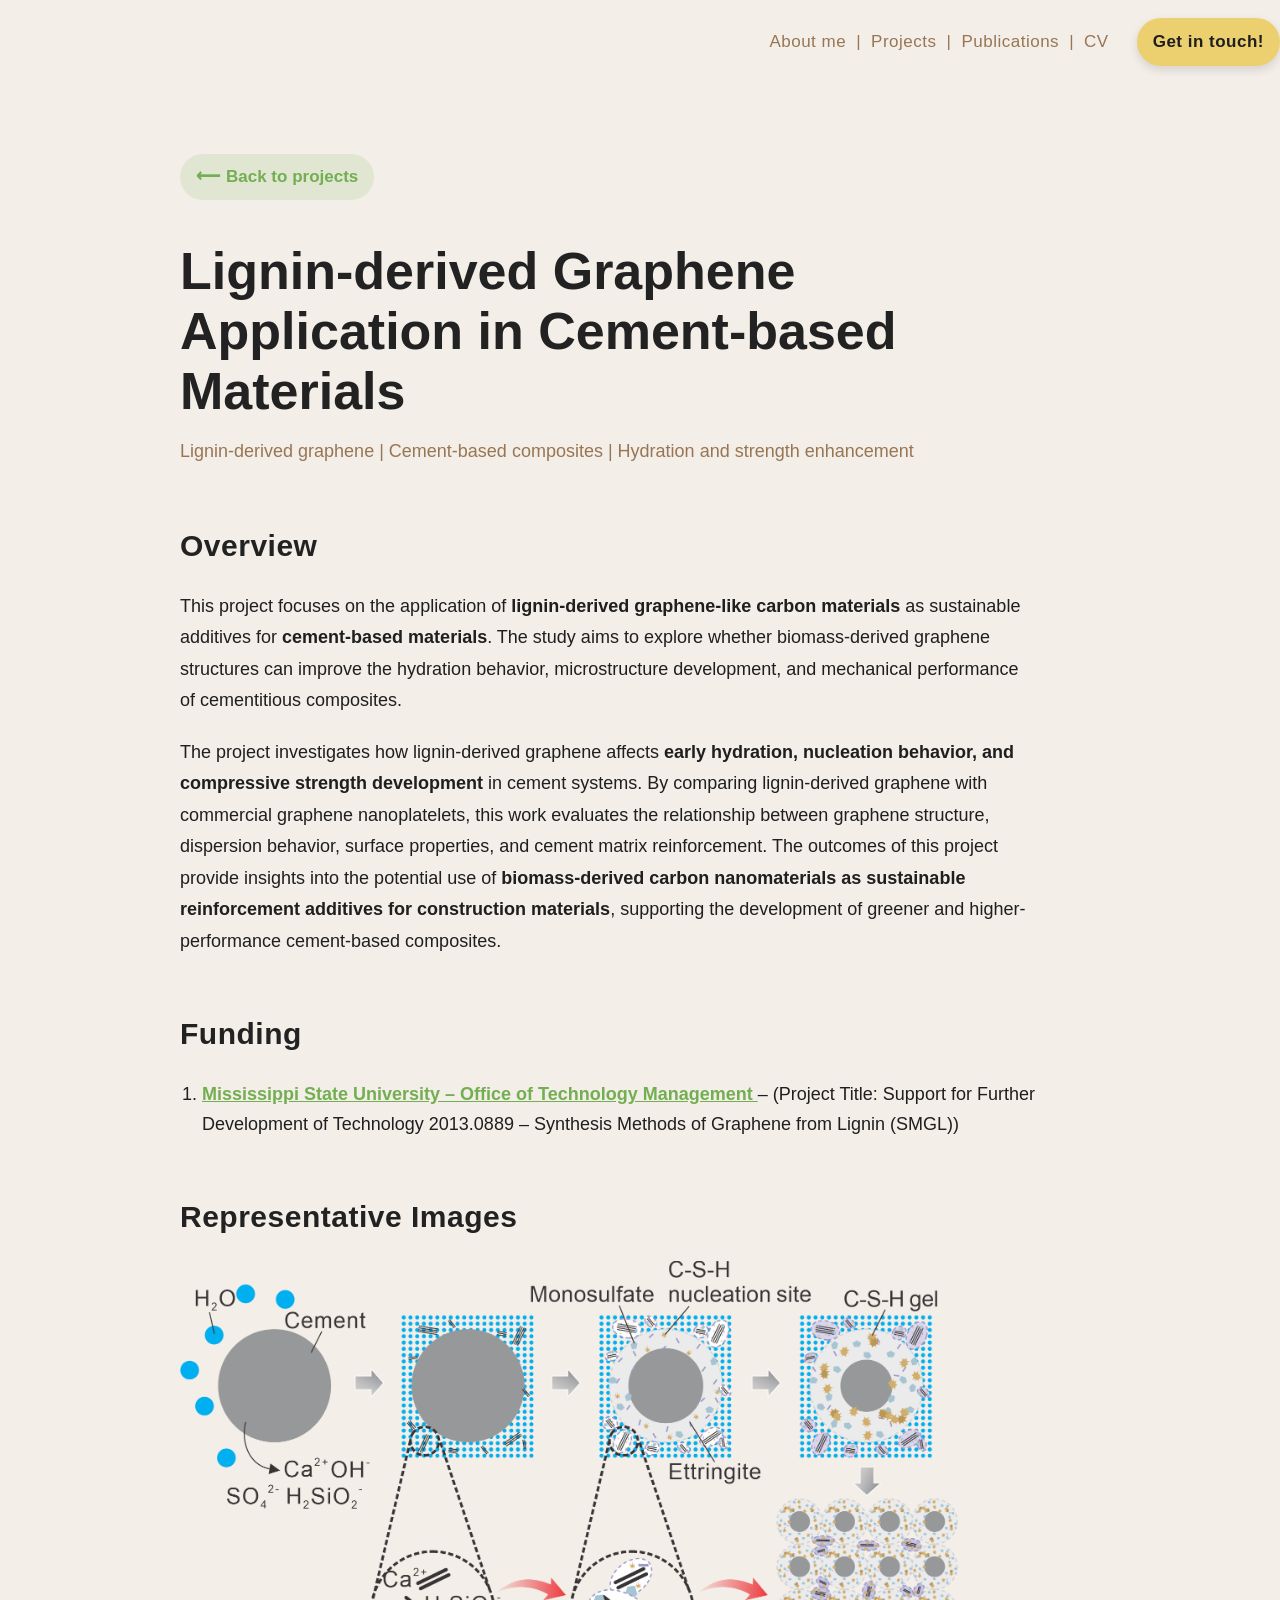
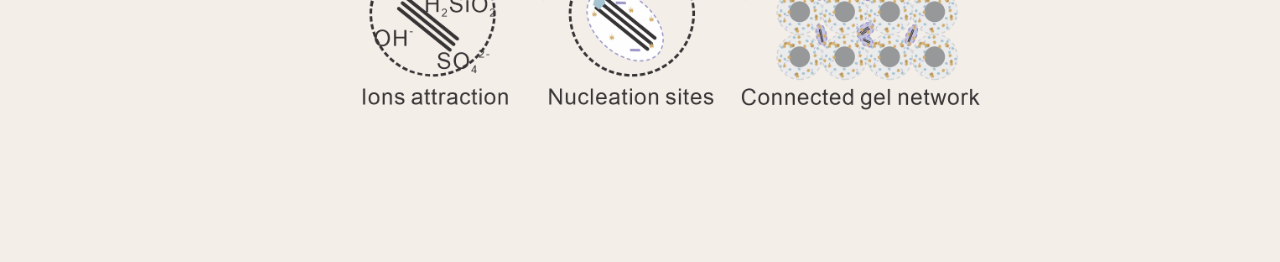
<file: project-graphene-cement.html>
<!DOCTYPE html>
<html lang="en">
<head>
  <meta charset="UTF-8" />
  <meta name="viewport" content="width=device-width, initial-scale=1.0" />
  <title>Lignin-derived Graphene Application in Cement-based Materials</title>
  <link rel="stylesheet" href="style.css" />
</head>

<body>

  <header class="topbar">
    <nav class="nav">
      <a href="index.html#about">About me</a>
      <span>|</span>
      <a href="index.html#projects">Projects</a>
      <span>|</span>
      <a href="index.html#publications">Publications</a>
      <span>|</span>
      <a href="index.html#cv">CV</a>
    </nav>
    <a class="contact-btn" href="index.html#contact">Get in touch!</a>
  </header>

  <main class="project-detail-page">

    <a href="index.html#projects" class="back-link">
      <span class="back-arrow">⟵</span>
      <span>Back to projects</span>
    </a>

    <h1 class="project-detail-title">Lignin-derived Graphene Application in Cement-based Materials</h1>

    <p class="project-tag">Lignin-derived graphene | Cement-based composites | Hydration and strength enhancement</p>

    <section class="project-detail-section">
      <h2>Overview</h2>

      <p>
        This project focuses on the application of <strong>lignin-derived graphene-like carbon materials</strong>
        as sustainable additives for <strong>cement-based materials</strong>. The study aims to explore whether
        biomass-derived graphene structures can improve the hydration behavior, microstructure development,
        and mechanical performance of cementitious composites.
      </p>

      <p>
        The project investigates how lignin-derived graphene affects <strong>early hydration, nucleation behavior,
        and compressive strength development</strong> in cement systems. By comparing lignin-derived graphene with
        commercial graphene nanoplatelets, this work evaluates the relationship between graphene structure,
        dispersion behavior, surface properties, and cement matrix reinforcement.
      
        The outcomes of this project provide insights into the potential use of <strong>biomass-derived carbon
        nanomaterials as sustainable reinforcement additives for construction materials</strong>, supporting the
        development of greener and higher-performance cement-based composites.
      </p>
    </section>

    <section class="project-detail-section">
      <h2>Funding</h2>

      <ol>
        <li>
    <a href="https://www.otm.msstate.edu/" target="_blank" rel="noopener noreferrer">
      Mississippi State University – Office of Technology Management
    </a>
    – (Project Title: Support for Further Development of Technology 2013.0889 – 
    Synthesis Methods of Graphene from Lignin (SMGL))
        </li>
      </ol>

    </section>

    <section class="project-detail-section">
      <h2>Representative Images</h2>

      <img src="project2.1.png" alt="Lignin-derived graphene application in cement-based materials" class="project-detail-image">
    </section>

  </main>

</body>
</html>
</file>
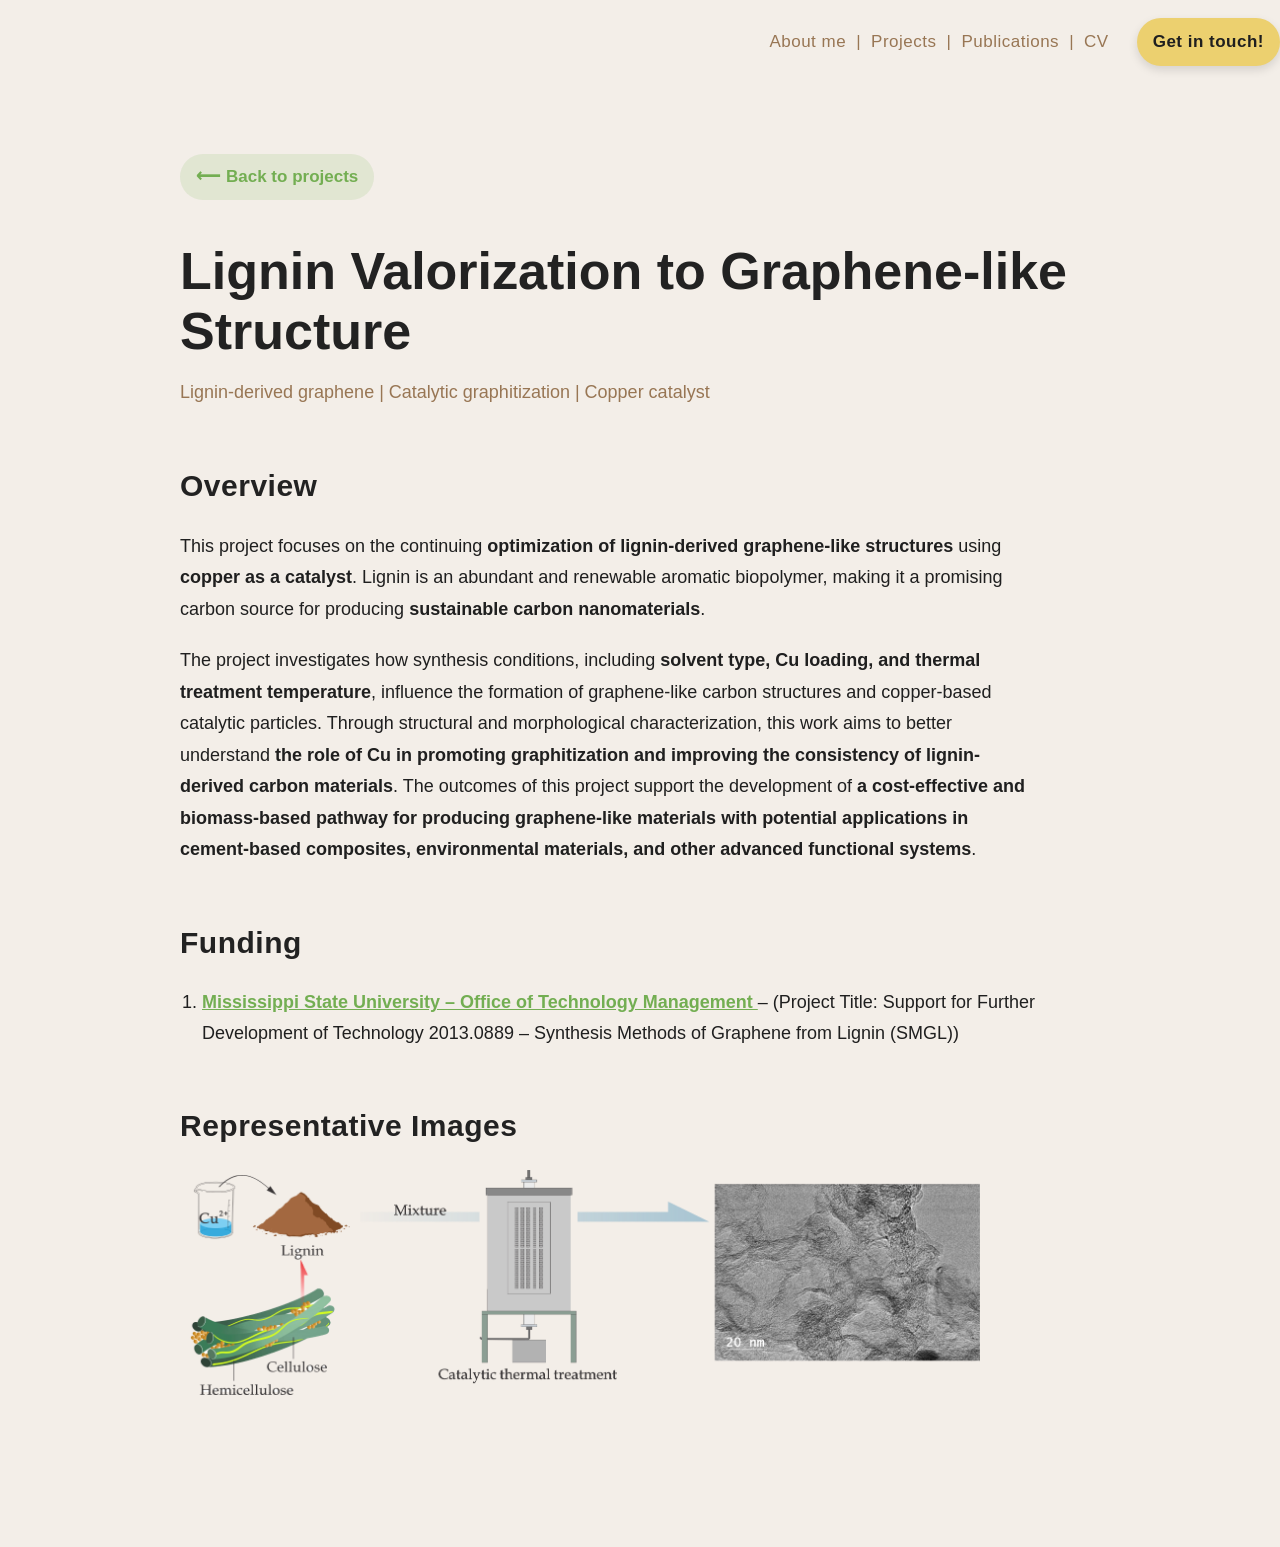
<file: project-lignin-graphene.html>
<!DOCTYPE html>
<html lang="en">
<head>
  <meta charset="UTF-8" />
  <meta name="viewport" content="width=device-width, initial-scale=1.0" />
  <title>Lignin Valorization to Graphene-like Structure</title>
  <link rel="stylesheet" href="style.css" />
</head>

<body>

  <header class="topbar">
    <nav class="nav">
      <a href="index.html#about">About me</a>
      <span>|</span>
      <a href="index.html#projects">Projects</a>
      <span>|</span>
      <a href="index.html#publications">Publications</a>
      <span>|</span>
      <a href="index.html#cv">CV</a>
    </nav>
    <a class="contact-btn" href="index.html#contact">Get in touch!</a>
  </header>

  <main class="project-detail-page">

    <a href="index.html#projects" class="back-link">
  <span class="back-arrow">⟵</span>
  <span>Back to projects</span>
</a>

    <h1 class="project-detail-title">Lignin Valorization to Graphene-like Structure</h1>

    <p class="project-tag">Lignin-derived graphene | Catalytic graphitization | Copper catalyst</p>

    <section class="project-detail-section">
      <h2>Overview</h2>

      <p>
        This project focuses on the continuing <strong>optimization of lignin-derived graphene-like
        structures</strong> using <strong>copper as a catalyst</strong>. Lignin is an abundant and renewable
        aromatic biopolymer, making it a promising carbon source for producing <strong>sustainable
        carbon nanomaterials</strong>.
      </p>

      <p>
        The project investigates how synthesis conditions, including <strong>solvent type, Cu loading,
        and thermal treatment temperature</strong>, influence the formation of graphene-like carbon
        structures and copper-based catalytic particles. Through structural and morphological
        characterization, this work aims to better understand <strong>the role of Cu in promoting
        graphitization and improving the consistency of lignin-derived carbon materials</strong>.
      
        The outcomes of this project support the development of <strong>a cost-effective and
        biomass-based pathway for producing graphene-like materials with potential
        applications in cement-based composites, environmental materials, and other
        advanced functional systems</strong>.
      </p>
    </section>

    <section class="project-detail-section">
      <h2>Funding </h2>

      <ol>
  <li>
    <a href="https://www.otm.msstate.edu/" target="_blank" rel="noopener noreferrer">
      Mississippi State University – Office of Technology Management
    </a>
    – (Project Title: Support for Further Development of Technology 2013.0889 – 
    Synthesis Methods of Graphene from Lignin (SMGL))
  </li>
</ol>

    </section>

    <section class="project-detail-section">
      <h2>Representative Images</h2>

      <img src="project1.1.png" alt="Lignin-derived graphene project" class="project-detail-image">
    </section>

  </main>

</body>
</html>
</file>
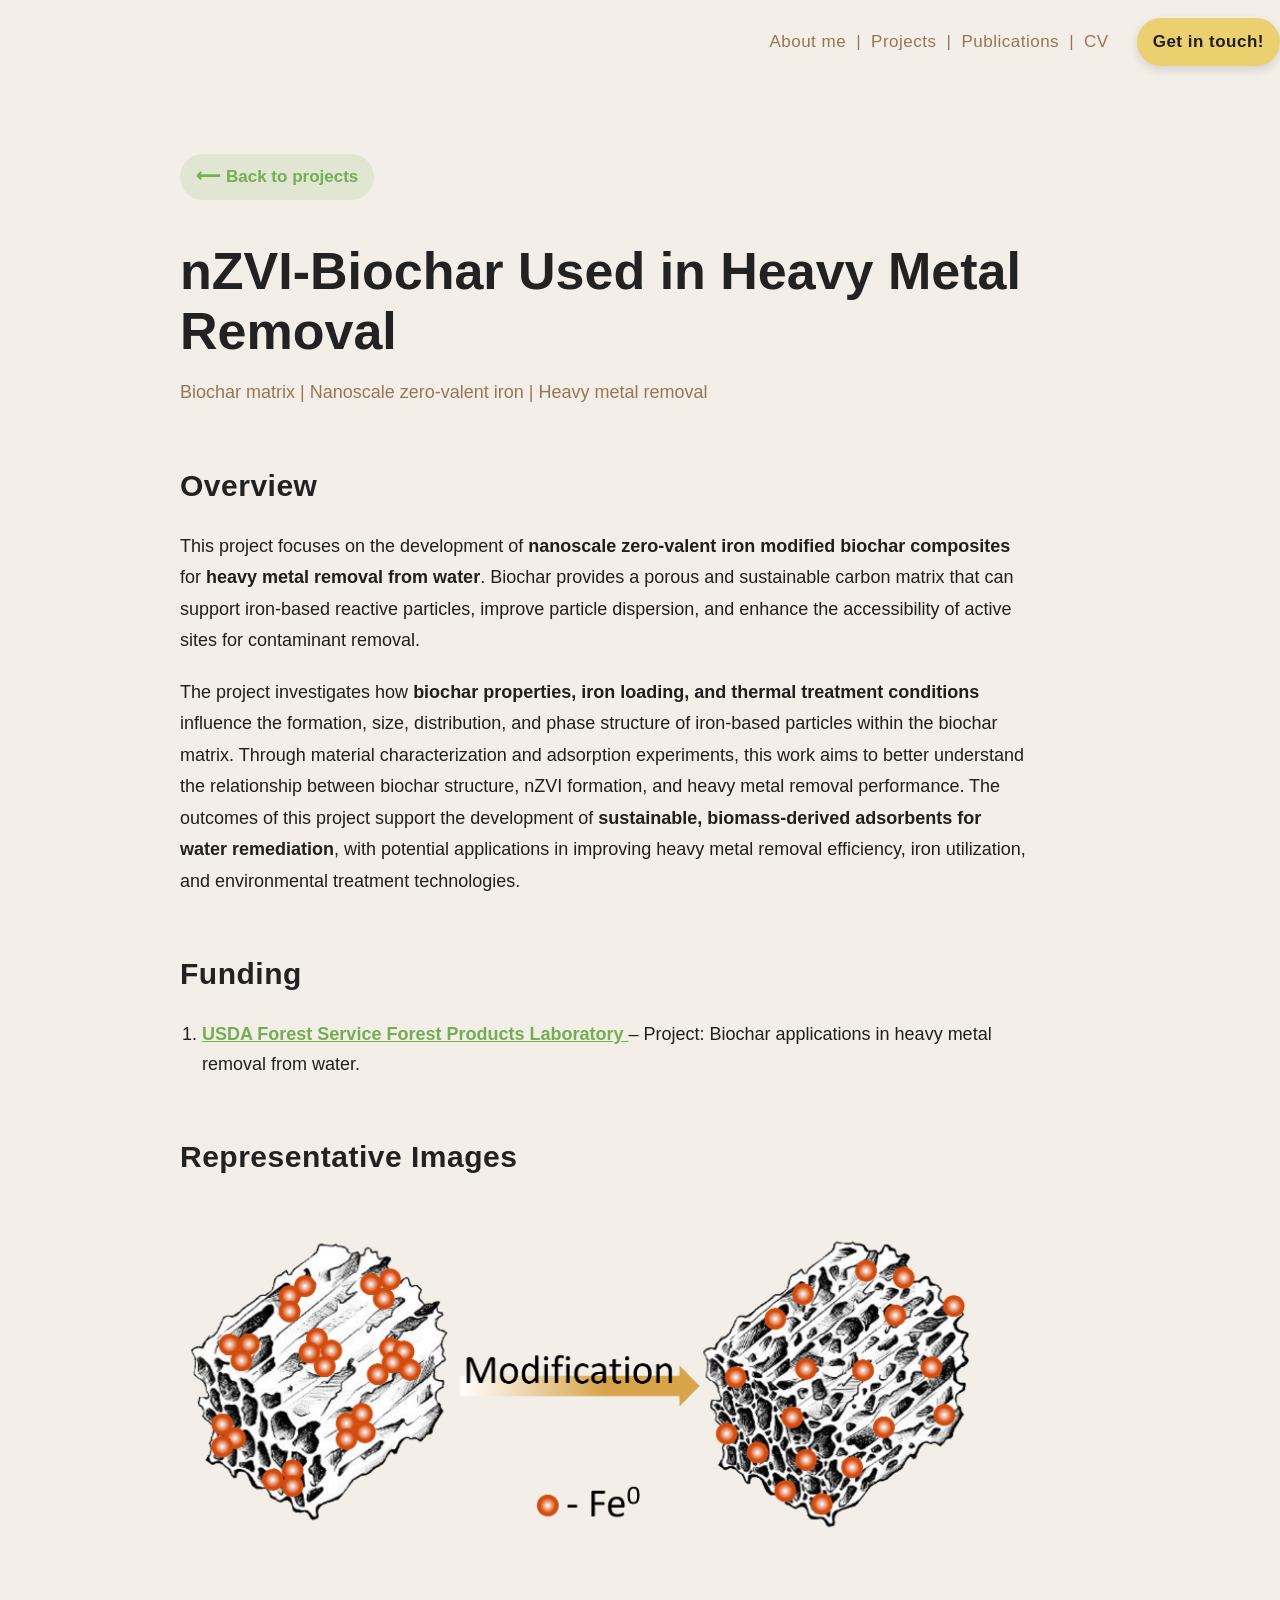
<file: project-nzvi-biochar.html>
<!DOCTYPE html>
<html lang="en">
<head>
  <meta charset="UTF-8" />
  <meta name="viewport" content="width=device-width, initial-scale=1.0" />
  <title>nZVI-Biochar Used in Heavy Metal Removal</title>
  <link rel="stylesheet" href="style.css" />
</head>

<body>

  <header class="topbar">
    <nav class="nav">
      <a href="index.html#about">About me</a>
      <span>|</span>
      <a href="index.html#projects">Projects</a>
      <span>|</span>
      <a href="index.html#publications">Publications</a>
      <span>|</span>
      <a href="index.html#cv">CV</a>
    </nav>
    <a class="contact-btn" href="index.html#contact">Get in touch!</a>
  </header>

  <main class="project-detail-page">

    <a href="index.html#projects" class="back-link">
      <span class="back-arrow">⟵</span>
      <span>Back to projects</span>
    </a>

    <h1 class="project-detail-title">nZVI-Biochar Used in Heavy Metal Removal</h1>

    <p class="project-tag">Biochar matrix | Nanoscale zero-valent iron | Heavy metal removal</p>

    <section class="project-detail-section">
      <h2>Overview</h2>

      <p>
        This project focuses on the development of <strong>nanoscale zero-valent iron modified biochar
        composites</strong> for <strong>heavy metal removal from water</strong>. Biochar provides a porous and
        sustainable carbon matrix that can support iron-based reactive particles, improve particle dispersion,
        and enhance the accessibility of active sites for contaminant removal.
      </p>

      <p>
        The project investigates how <strong>biochar properties, iron loading, and thermal treatment conditions</strong>
        influence the formation, size, distribution, and phase structure of iron-based particles within the
        biochar matrix. Through material characterization and adsorption experiments, this work aims to better
        understand the relationship between biochar structure, nZVI formation, and heavy metal removal performance.
      
        The outcomes of this project support the development of <strong>sustainable, biomass-derived adsorbents
        for water remediation</strong>, with potential applications in improving heavy metal removal efficiency,
        iron utilization, and environmental treatment technologies.
      </p>
    </section>

    <section class="project-detail-section">
      <h2>Funding</h2>

      <ol>
        <li>
          <a href="https://research.fs.usda.gov/fpl" target="_blank" rel="noopener noreferrer">
            USDA Forest Service Forest Products Laboratory
          </a>
          – Project: Biochar applications in heavy metal removal from water.
        </li>
      </ol>

    </section>

    <section class="project-detail-section">
      <h2>Representative Images</h2>

      <img src="project3.1.png" alt="nZVI-biochar used in heavy metal removal" class="project-detail-image">
    </section>

  </main>

</body>
</html>
</file>
<file: style.css>
body {
  margin: 0;
  font-family: Calibri, Arial, sans-serif;
  font-size: 18px;
  background: #F3EEE8;
  color: #1f1f1f;
  line-height: 1.65;
}

html {
  scroll-behavior: smooth;
}

/* ===== Top Bar ===== */

.topbar {
  position: sticky;
  top: 0;
  z-index: 100;
  background: #F3EEE8;
  backdrop-filter: blur(16px);

  max-width: 1380px;
  margin: 0 auto;

  display: flex;
  justify-content: flex-end;
  align-items: center;
  gap: 28px;
  padding: 18px 0;
}

.nav {
  display: flex;
  align-items: center;
  gap: 10px;
  font-family: Arial, Helvetica, sans-serif;
  font-size: 17px;
  letter-spacing: 0.5px;
}

.nav a {
  color: #987654;
  text-decoration: none;
  font-weight: 500;
}

.nav a:hover {
  color: #987654;
  text-decoration: underline;
}

.nav span {
  color: #987654;
}

.contact-btn {
  font-family: Arial, Helvetica, sans-serif;
  text-decoration: none;
  background: #ECD06F;
  color: #1f1f1f;
  padding: 10px 16px;
  border-radius: 999px;
  font-weight: 700;
  font-size: 17px;
  letter-spacing: 0.5px;
  box-shadow: 0 4px 10px rgba(0, 0, 0, 0.12);
}

.contact-btn:hover {
  transform: translateY(-1px);
}

/* ===== Page Layout ===== */

.page {
  max-width: 1280px;
  margin: 0 auto;
  padding: 34px 34px 80px;
  display: grid;
  grid-template-columns: 320px minmax(0, 1fr);
  gap: 56px;
}

.content-column {
  min-width: 0;
}

.section {
  min-height: 90vh;
  padding: 24px 0 30px;
  border-bottom: 1px solid rgba(0, 0, 0, 0.04);
  scroll-margin-top: 110px;
}

/* ===== Typography ===== */

h1,
h2,
h3 {
  font-family: Arial, Georgia, serif;
  color: #222;
}

h1 {
  font-family: Arial, Georgia, serif;
  font-size: 64px;
  margin: 0 0 18px;
}

h2 {
  font-size: 38px;
  letter-spacing: 0.5px;
  margin: 0 0 48px;
}

.section h1 {
  font-family: Arial, Helvetica, sans-serif;
  font-weight: 600;
  color: #222;
}

.subheading {
  font-family: Calibri, Arial, sans-serif;
  font-size: 20px;
  margin: 26px 0 12px;
}

p {
  font-family: Calibri, Arial, sans-serif;
  margin: 0 0 16px;
  font-size: 18px;
  max-width: 840px;
}

.inline-link {
  color: #73AE52;
  text-decoration: underline;
  font-weight: 600;
}

.inline-link:hover {
  color: #73AE52;
}

/* ===== Left Profile Card ===== */

.sidebar {
  position: relative;
  border-right: 1px solid rgba(0, 0, 0, 0.06);
  padding-right: 35px;
}

.profile-card {
  font-family: Arial, Helvetica, sans-serif;
  position: sticky;
  top: 95px;
  background: transparent;
}

.profile-photo {
  width: 100%;
  max-width: 320px;
  aspect-ratio: 3 / 4;
  object-fit: cover;
  object-position: center 15%;
  border-radius: 10px;
  display: block;
  box-shadow: 0 10px 24px rgba(0, 0, 0, 0.18);
  margin-bottom: 18px;
}

.name {
  font-family: Arial, Helvetica, sans-serif;
  font-size: 32px;
  font-weight: 700;
  letter-spacing: 0.5px;
  color: #222;
  margin: 0 0 10px;
}

.role,
.dept,
.center {
  font-family: Arial, Helvetica, sans-serif;
  font-size: 12px;
  letter-spacing: 0.3px;
  color: #444;
}

.email-link {
  font-family: Calibri, Arial, sans-serif;
  color: #73AE52;
  text-decoration: underline;
  font-size: 18px;
  letter-spacing: 0.3px;
}

/* ===== Research Projects ===== */

.project-grid {
  display: grid;
  grid-template-columns: repeat(2, minmax(260px, 1fr));
  gap: 28px;
}

.project-card {
  background: #ffffff;
  border-radius: 12px;
  overflow: hidden;
  box-shadow: 0 8px 22px rgba(0, 0, 0, 0.08);
  display: flex;
  flex-direction: column;
  height: 100%;
  transition: transform 0.25s ease, box-shadow 0.25s ease;
}

.project-card:hover {
  transform: translateY(-4px);
  box-shadow: 0 12px 26px rgba(0, 0, 0, 0.12);
}

.project-image {
  width: 100%;
  height: 190px;
  object-fit: cover;
  display: block;
}

.project-body {
  padding: 20px 22px 24px;
  display: flex;
  flex-direction: column;
  flex-grow: 1;
}

.project-date {
  font-family: Calibri, Arial, sans-serif;
  font-size: 18px;
  color: #987654;
  margin-bottom: 10px;
}

.project-card h3 {
  font-size: 22px;
  line-height: 1.3;
  margin: 0 0 12px;
}

.project-text {
  font-family: Calibri, Arial, sans-serif;
  font-size: 18px;
  color: #333;
  margin-bottom: 24px;
  flex-grow: 1;
}

.project-btn {
  display: inline-block;
  align-self: flex-end;
  background: #73AE52;
  color: #ffffff;
  text-decoration: none;
  padding: 10px 20px;
  border-radius: 999px;
  font-family: Arial, Helvetica, sans-serif;
  font-weight: 700;
  font-size: 17px;
  text-align: center;
  margin-top: auto;
  box-shadow: 0 4px 10px rgba(0, 0, 0, 0.20);
  transition: background 0.2s ease, transform 0.2s ease, box-shadow 0.2s ease;
}

.project-btn:hover {
  background: #73AE52;
  transform: translateY(-1px);
  box-shadow: 0 8px 18px rgba(0, 0, 0, 0.22);
}

/* ===== Project Detail Page ===== */

.project-detail-page {
  max-width: 920px;
  margin: 0 auto;
  padding: 70px 34px 100px;
}

.back-link {
  display: inline-flex;
  align-items: center;
  gap: 6px;
  margin-bottom: 42px;

  color: #73AE52;
  background: rgba(115, 174, 82, 0.14);
  padding: 9px 16px;
  border-radius: 999px;

  font-family: Arial, Helvetica, sans-serif;
  font-size: 17px;
  font-weight: 700;
  text-decoration: none;

  transition: transform 0.2s ease, background 0.2s ease;
}

.back-link:hover {
  background: rgba(115, 174, 82, 0.22);
  transform: translateY(-2px);
}

.project-detail-title {
  font-size: 52px;
  line-height: 1.15;
  margin-bottom: 16px;
  max-width: 900px;
}

.project-tag {
  font-family: Calibri, Arial, sans-serif;
  font-size: 18px;
  color: #987654;
  margin-bottom: 54px;
}

.project-detail-section {
  margin-bottom: 52px;
}

.project-detail-section h2 {
  font-size: 30px;
  margin-bottom: 20px;
}

.project-detail-section p {
  font-family: Calibri, Arial, sans-serif;
  font-size: 18px;
  line-height: 1.75;
  max-width: 850px;
  margin-bottom: 20px;
}

.project-detail-section ol {
  padding-left: 22px;
  max-width: 850px;
}

.project-detail-section li {
  font-family: Calibri, Arial, sans-serif;
  font-size: 18px;
  line-height: 1.7;
  margin-bottom: 10px;
}

.project-detail-image {
  width: 100%;
  max-width: 800px;
  display: block;
  border-radius: 0px;
  box-shadow: 0 0px 0px rgba(0, 0, 0, 0.08);
}

/* ===== Publications / CV ===== */

.download-btn {
  display: inline-block;
  background: #73AE52;
  color: #fff;
  text-decoration: none;
  padding: 10px 18px;
  border-radius: 999px;
  font-family: Arial, Helvetica, sans-serif;
  font-weight: 700;
  font-size: 14px;
  box-shadow: 0 3px 8px rgba(0, 0, 0, 0.12);
}

.download-btn:hover {
  background: #73AE52;
}

.pub-group {
  margin-bottom: 26px;
}

.pub-list {
  margin: 0;
  padding-left: 22px;
}

.pub-list li {
  font-family: Calibri, Arial, sans-serif;
  margin-bottom: 12px;
  font-size: 18px;
}

.cv-actions {
  display: flex;
  gap: 14px;
  margin-bottom: 24px;
  flex-wrap: wrap;
}

.pdf-viewer {
  width: 100%;
  height: 650px;
  background: #ffffff;
  border-radius: 12px;
  overflow: hidden;
  box-shadow: 0 8px 22px rgba(0, 0, 0, 0.08);
}

.pdf-viewer iframe {
  width: 100%;
  height: 100%;
  border: none;
}

/* ===== Contact Icons ===== */

.contact-icons {
  display: flex;
  align-items: center;
  justify-content: center;
  gap: 25px;
  margin-top: 25px;
  margin-left: 0;
}

.contact-icons a {
  position: relative;
}

/* Tooltip text */
.contact-icons a::after {
  content: attr(data-tooltip);
  position: absolute;
  bottom: -34px;
  left: 50%;
  transform: translateX(-50%);
  background: #222;
  color: #fff;
  font-size: 12px;
  font-family: Arial, Helvetica, sans-serif;
  padding: 4px 8px;
  border-radius: 6px;
  white-space: nowrap;
  opacity: 0;
  pointer-events: none;
  transition: opacity 0.2s ease, transform 0.2s ease;
}

/* Show tooltip when hovering */
.contact-icons a:hover::after {
  opacity: 1;
  transform: translateX(-50%) translateY(4px);
}

.contact-icons img {
  width: 30px;
  height: 30px;
  object-fit: contain;
}

/* ===== About Background Pattern ===== */

.about-section {
  position: relative;
  overflow: hidden;
}

.about-section h1,
.about-section p {
  position: relative;
  z-index: 1;
}

/* ===== Responsive Design ===== */

@media (max-width: 1000px) {
  .page {
    grid-template-columns: 1fr;
  }

  .sidebar {
    order: -1;
    border-right: none;
    padding-right: 0;
  }

  .profile-card {
    position: static;
    max-width: 380px;
  }

  .section {
    min-height: auto;
    scroll-margin-top: 100px;
  }
}

@media (max-width: 700px) {
  .topbar {
    justify-content: center;
    flex-wrap: wrap;
    padding: 16px 20px;
  }

  .nav {
    font-size: 14px;
  }

  .contact-btn {
    font-size: 13px;
    padding: 9px 14px;
  }

  .page {
    padding: 24px 20px 60px;
    gap: 30px;
  }

  h1 {
    font-size: 48px;
  }

  h2 {
    font-size: 36px;
    margin-bottom: 36px;
  }

  .project-grid {
    grid-template-columns: 1fr;
  }

  p,
  .pub-list li,
  .project-text,
  .project-detail-section p,
  .project-detail-section li {
    font-size: 18px;
  }

  .section {
    scroll-margin-top: 120px;
  }

  .project-btn {
    font-size: 16px;
    padding: 12px 24px;
  }

  .contact-icons {
    margin-left: 0;
    margin-top: 80px;
  }
}

/* ===== Contact Form (Advanced Control Version) ===== */

/* 统一变量 */
:root {
  --form-bg: rgba(115, 174, 82, 0.18);
  --form-text: #1f1f1f;
  --form-placeholder: rgba(115, 174, 82, 0.6);

  --form-radius: 28px;
  --form-height: 56px;
  --form-font-size: 18px;
}

/* 标题 */
.contact-subtitle {
  font-family: Calibri, Arial, sans-serif;
  font-size: 18px;
  margin-bottom: 100px;
}

/* 整体宽度 */
.contact-form {
  max-width: 920px;
}

/* 两个输入框 */
.form-row {
  display: flex;
  gap: 24px;
  margin-bottom: 24px;
}

/* input 样式 */
.form-row input {
  flex: 1;
  height: var(--form-height);
  padding: 0 20px;
  border-radius: var(--form-radius);
  border: none;
  background: var(--form-bg);
  color: var(--form-text);
  font-family: Calibri, Arial, sans-serif;
  font-size: var(--form-font-size);
  outline: none;
  box-sizing: border-box;
}

/* textarea 区域 */
.form-message {
  position: relative;
}

/* textarea 样式 */
.form-message textarea {
  width: 100%;
  height: 300px;
  padding: 20px;
  border-radius: var(--form-radius);
  border: none;
  background: var(--form-bg);
  color: var(--form-text);
  font-family: Calibri, Arial, sans-serif;
  font-size: var(--form-font-size);
  resize: none;
  outline: none;
  box-sizing: border-box;
}

/* placeholder */
input::placeholder,
textarea::placeholder {
  font-family: Calibri, Arial, sans-serif;
  font-weight: 400;
  letter-spacing: 0.3px;
  color: var(--form-placeholder);
}

/* 按钮 */
.form-message button {
  position: absolute;
  right: 18px;
  bottom: 18px;
  background: #73AE52;
  color: #fff;
  border: none;
  padding: 10px 26px;
  border-radius: 999px;
  font-family: Arial, Helvetica, sans-serif;
  font-size: 17px;
  cursor: pointer;
  transition: 0.2s ease;
}

.form-message button:hover {
  transform: translateY(-2px);
}

/* ===== General Text Link Color ===== */

.project-detail-page a:not(.back-link),
.section a:not(.project-btn):not(.contact-btn),
.pub-list a,
.project-detail-section a {
  color: #73AE52;
  text-decoration: underline;
  font-weight: 600;
}

.project-detail-page a:not(.back-link):hover,
.section a:not(.project-btn):not(.contact-btn):hover,
.pub-list a:hover,
.project-detail-section a:hover {
  color: #73AE52;
}

/* Academic affiliation hierarchy */

.profile-card .affiliation {
  margin-top: 16px;
}

.profile-card .affiliation p {
  margin: 0;
  line-height: 1.5;
}

.profile-card .university {
  font-size: 17px;
  font-weight: 700;
  color: #222;
  margin-bottom: 10px !important;
}

.profile-card .research-center {
  font-size: 14px;
  font-weight: 500;
  color: #333;
  margin-bottom: 4px !important;
}

.profile-card .college {
  font-size: 13px;
  font-weight: 400;
  color: #666;
}

.profile-card .email-link {
  display: inline-block;
  margin-top: 20px;
}

.profile-card .contact-icons {
  margin-top: 14px;
}
</file>
